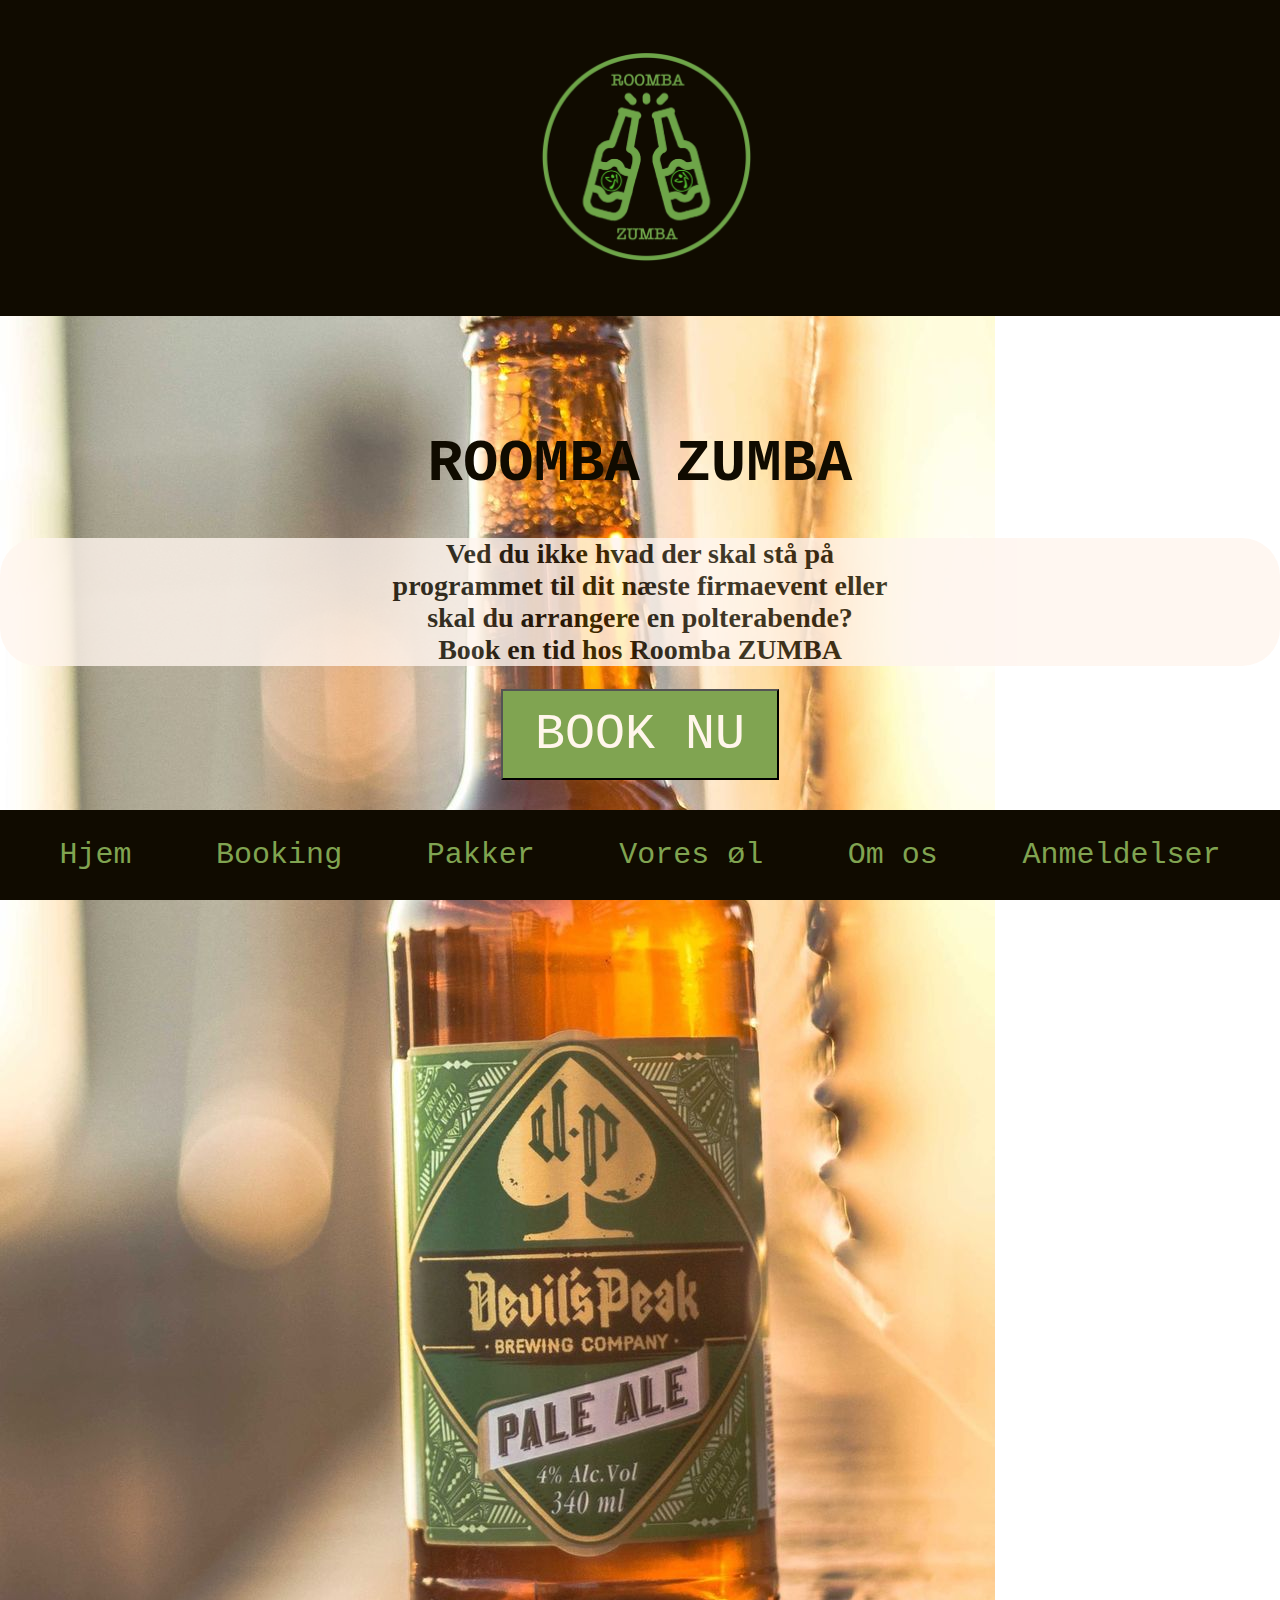
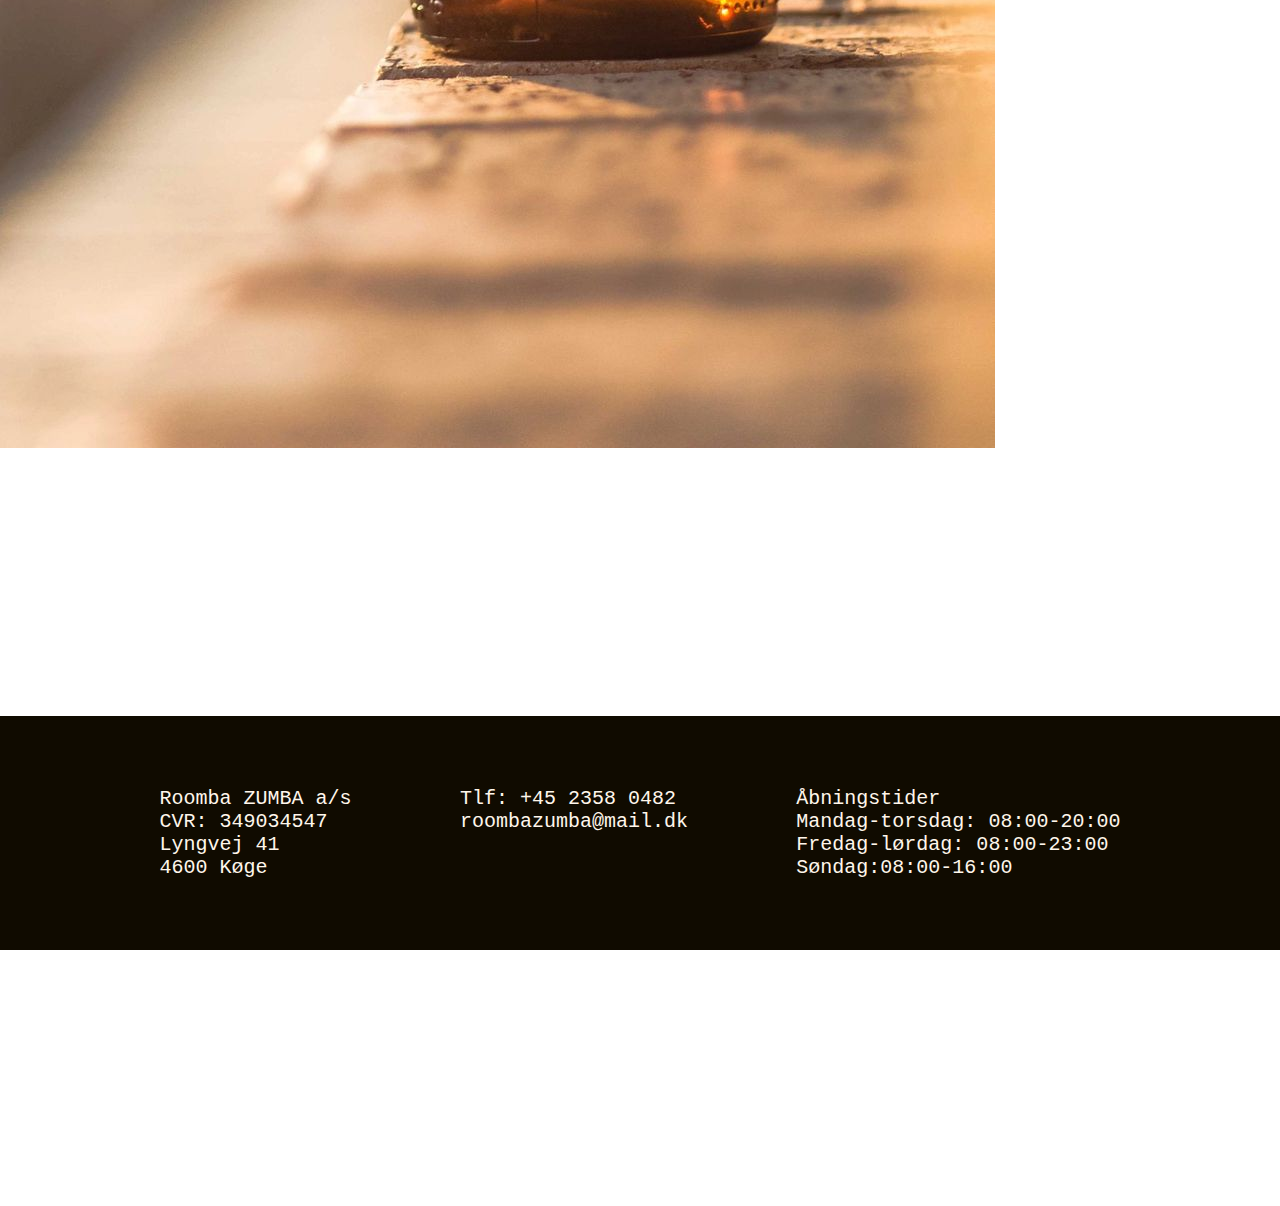
<file: dans/dans1/endeligzumba/index.html>
<!DOCTYPE html>
<html lang="da">
<head>
    <meta charset="UTF-8">
    <title>Dans forside</title>
    <link rel="stylesheet" type="text/css" href="forside.css">
</head>
<body>
    <header>
        <img class="logo" src="logo.png" alt="logo">
    </header>
    <section class="main">
        <h1>ROOMBA ZUMBA</h1>
    </section>
    <section class="info">
        <h2>
        Ved du ikke hvad der skal stå på <br>
        programmet til dit næste firmaevent eller <br> 
        skal du arrangere en polterabende? <br>
        Book en tid hos Roomba ZUMBA
        </h2>
    </section>
    <section>    
        <nav>
           <div>
               <button>BOOK NU</button>
           </div>
        </nav>
    </section>

    <section>
        <nav>
            <div class="navbar">
                <a href="index.html">Hjem</a>
                <a href="Roombar-Zumba.html">Booking</a>
                <a href="pakker.html">Pakker</a>
                <a href="voresoel.html">Vores øl</a>
                <a href="dans.html">Om os</a>
                <a href="Anmeldelser.html">Anmeldelser</a>
            </div>   
        </nav>
    </section>
    
    <footer>
        <div class="item1">
            <section class="venstre">
                <p>
                    Roomba ZUMBA a/s <br>
                    CVR: 349034547 <br>
                    Lyngvej 41 <br>
                    4600 Køge
                </p>
            </section>
            <section class="midt">
                <p class="midt">
                    Tlf: +45 2358 0482 <br>
                    roombazumba@mail.dk
                </p>
            </section>
            <section class="højre">
                <p>
                    Åbningstider <br>
                    Mandag-torsdag: 08:00-20:00 <br>
                    Fredag-lørdag: 08:00-23:00 <br>
                    Søndag:08:00-16:00
                </p>
            </section>
        </div>
    </footer>
</body>
</html>
</file>
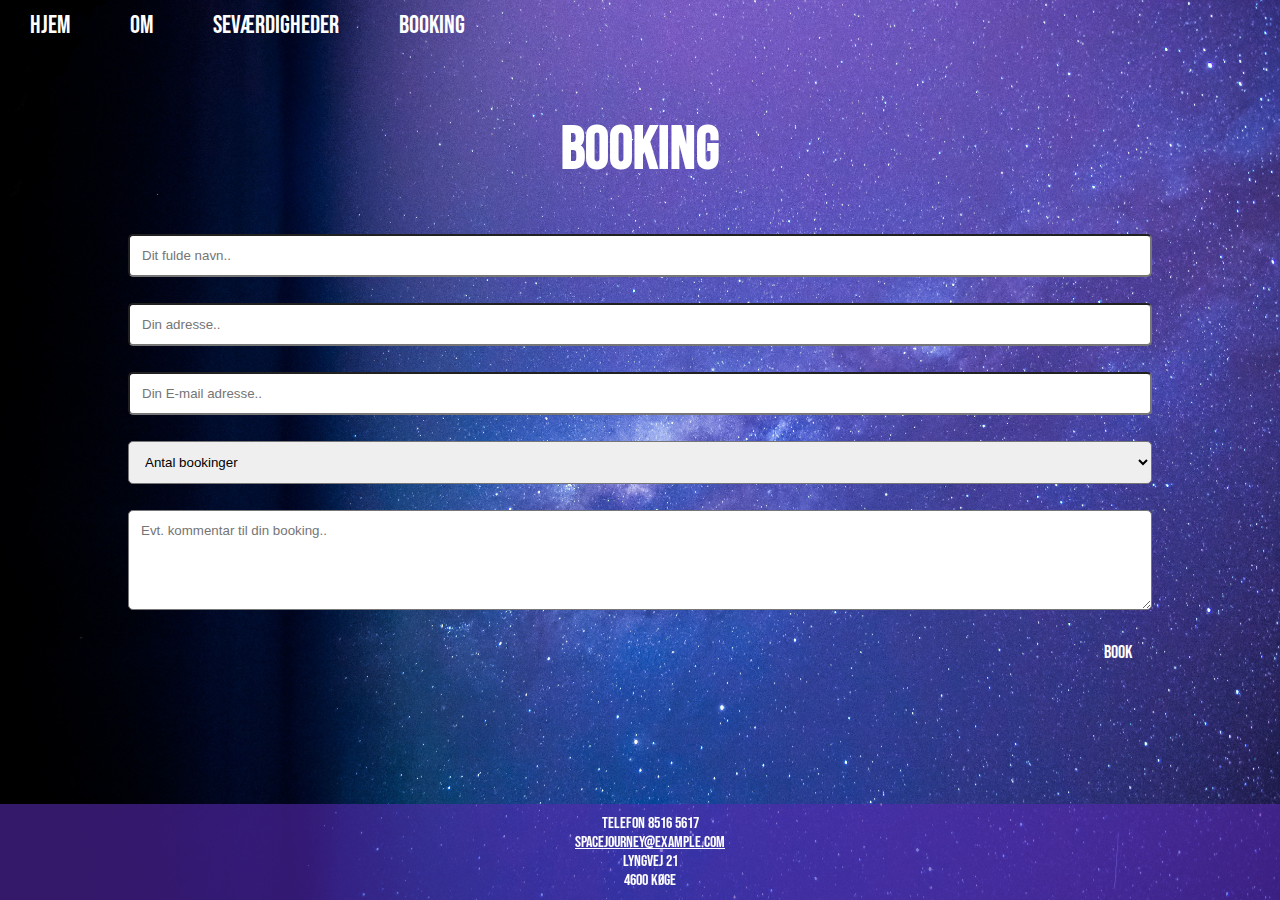
<file: Rumrejsen/rumrejsen.html>
<!DOCTYPE html>
<html lang="da">
<head>
    <meta charset="utf-8">
    <title> Space journeys</title>
    <link rel="stylesheet" type="text/css" href="rumrejsen.css">


</head>
<body>
    <header class="header-background">
        <nav class="topnav">
            <ul>
                <li><a class="active" href="#hjem">Hjem</a></li>
                <li><a href="#Om">Om</a></li>
                <li><a href="#Seværdigheder">Seværdigheder</a></li>
                <li><a href="Booking">Booking</a></li>
            </ul>
        </nav>
    </header>
   
   


    <!-- Overskrift--> 

    <section class="booking">
    
        <h1>Booking</h1>
            <input class="kommentar"
             type="text" id="fnavn" name="fuldenavn" placeholder="Dit fulde navn..">

             <input type="text" id="adresse" name="adresse" placeholder="Din adresse..">
    
             <input type="text" id="E-mail" name="E-mail" placeholder="Din E-mail adresse..">
            

             <select id="antal" name="antal">
             <option value="Antal bookinger">Antal bookinger</option>
             <option value="1">1</option>
             <option value="2">2</option>
             <option value="3">3</option>
             <option value="4">4</option>
             <option value="5">5</option>
             </select>

            <textarea id="kommentar" name="kommentar" placeholder="Evt. kommentar til din booking.."></textarea>
    
            <input type="submit" value="Book">
    
      </section>

 <footer class="footer">
        <p>Telefon 8516 5617</p>
        <p><a href="mailto:spacejourney@mail.com">spacejourney@example.com</a></p>
        <p>Lyngvej 21</p>
        <p>4600 Køge</p>
 </footer>
       

</body>

</html>
</file>
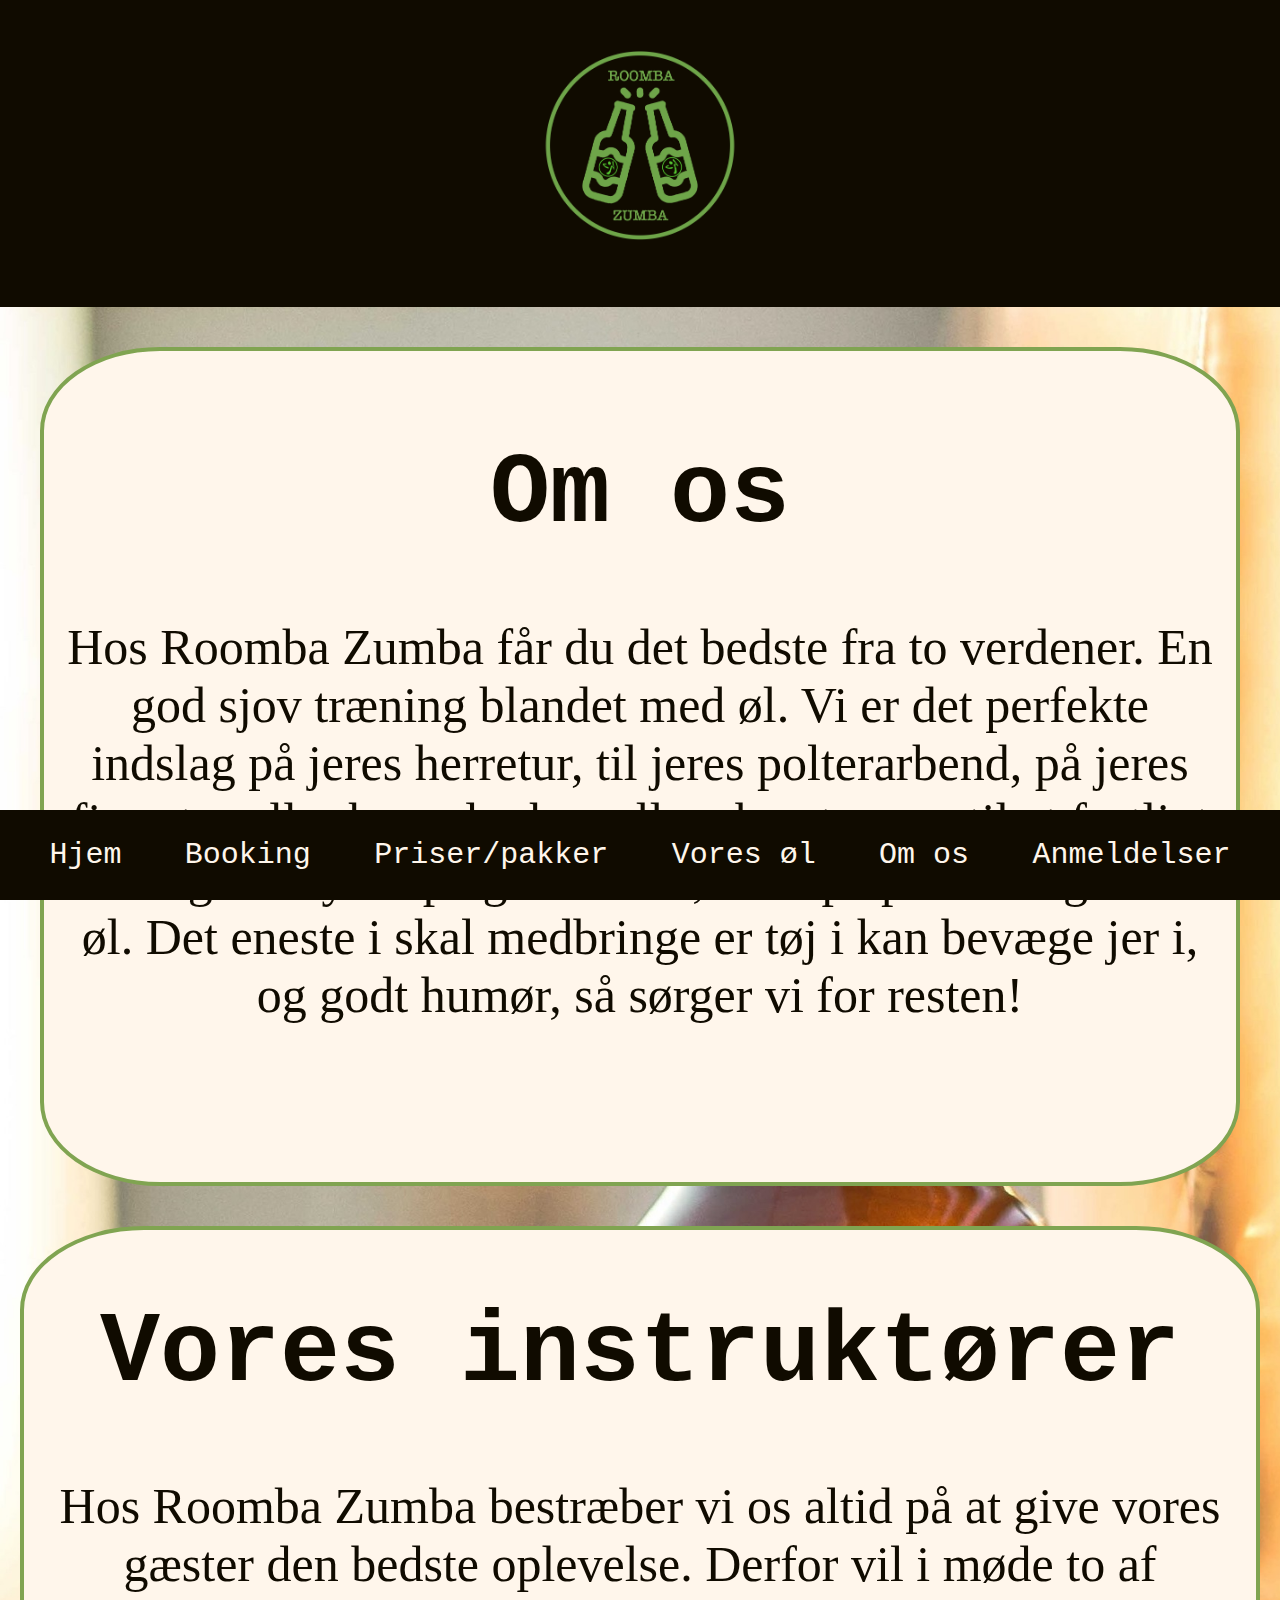
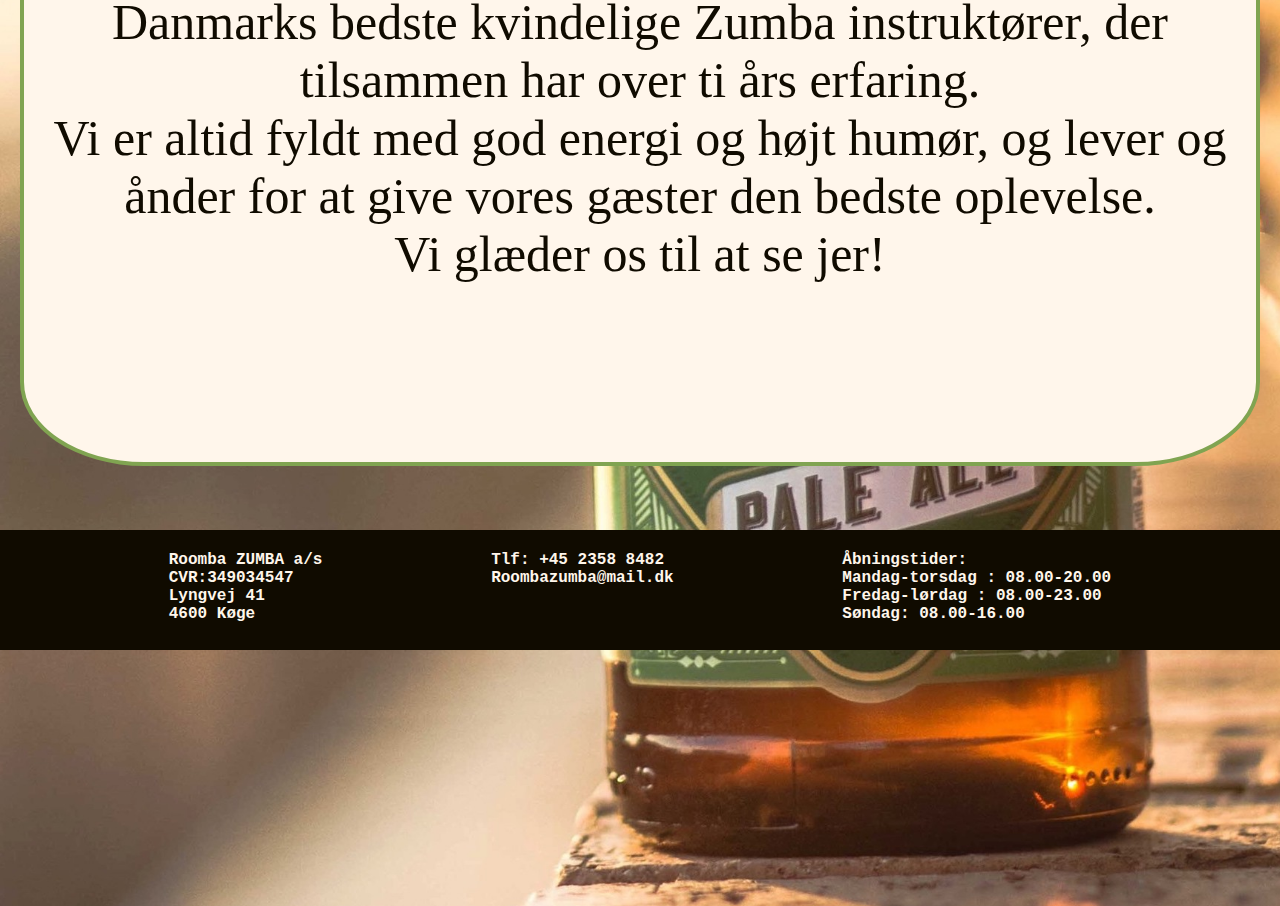
<file: dans/dans1/Dans/dans.html>
<!DOCTYPE html>
<html lang="da">
<head>
    <meta charset="UTF-8">
    <title>Document</title>
    <link rel="stylesheet" type="text/css" href="dans.css"/>
</head>
<body>
    <div class="header">
      <img class="logo" src="logo.png" alt="logo.png">
    </div>
  <!--Første boks-->
    <section class="hero-section">
         <div class="hero-div">
            <h1 class="h1">Om os</h1>
              <p class="text1"> 
                  Hos Roomba Zumba får du det bedste fra to verdener.
                  En god sjov træning blandet med øl.
                  Vi er det perfekte indslag på jeres herretur,
                  til jeres polterarbend, på jeres firmatur eller hvor der kan 
                  ellers kan trænge til et festligt indslag. 
                  Vi byder på god musik, sved på panden og kolde øl. 
                  Det eneste i skal medbringe er tøj i kan bevæge jer i,
                  og godt humør, så sørger vi for resten! </p>
          </div>
    </section>
    

    <!--Anden boks-->
    <section class="hero-section2">
      <div class="hero-div2">
        <h1 class="h1">Vores instruktører</h1>
          <p class="text1"> 
            Hos Roomba Zumba bestræber vi os altid på at give vores gæster den bedste oplevelse.
            Derfor vil i møde to af Danmarks bedste kvindelige Zumba instruktører, der tilsammen har over ti års erfaring.<br>
            Vi er altid fyldt med god energi og højt humør, og lever og ånder for at give vores gæster den bedste oplevelse.<br>
            Vi glæder os til at se jer! 
          </p>

      </div>
    </section>

    <!--Navbar-->
    <div class="navbar">
      <a href="#home">Hjem</a>
      <a href="#news">Booking</a>
      <a href="#contact">Priser/pakker</a>
      <a href="#vores">Vores øl</a>
      <a href="#omos">Om os</a>
      <a href="anmeldelser">Anmeldelser</a>
  </div>

<!--footer left-->
<footer class="footer">
    <section class="left">
        <h4 class="venstre">
          Roomba ZUMBA a/s <br>
          CVR:349034547 <br>
          Lyngvej 41 <br>
          4600 Køge
        </h4>
    </section>
  <!--Footer middle-->
    <section class="middle">
      <h4 class="middle">
        Tlf: +45 2358 8482 <br>
        Roombazumba@mail.dk
      </h4>
    </section>
  <!--Footer right-->
  <section class="right">
    <h4 class="right">
      Åbningstider: <br>
      Mandag-torsdag : 08.00-20.00 <br>
      Fredag-lørdag : 08.00-23.00 <br>
      Søndag: 08.00-16.00
    </h4>
  </section>
</footer>
    
</body>
</html>
</file>
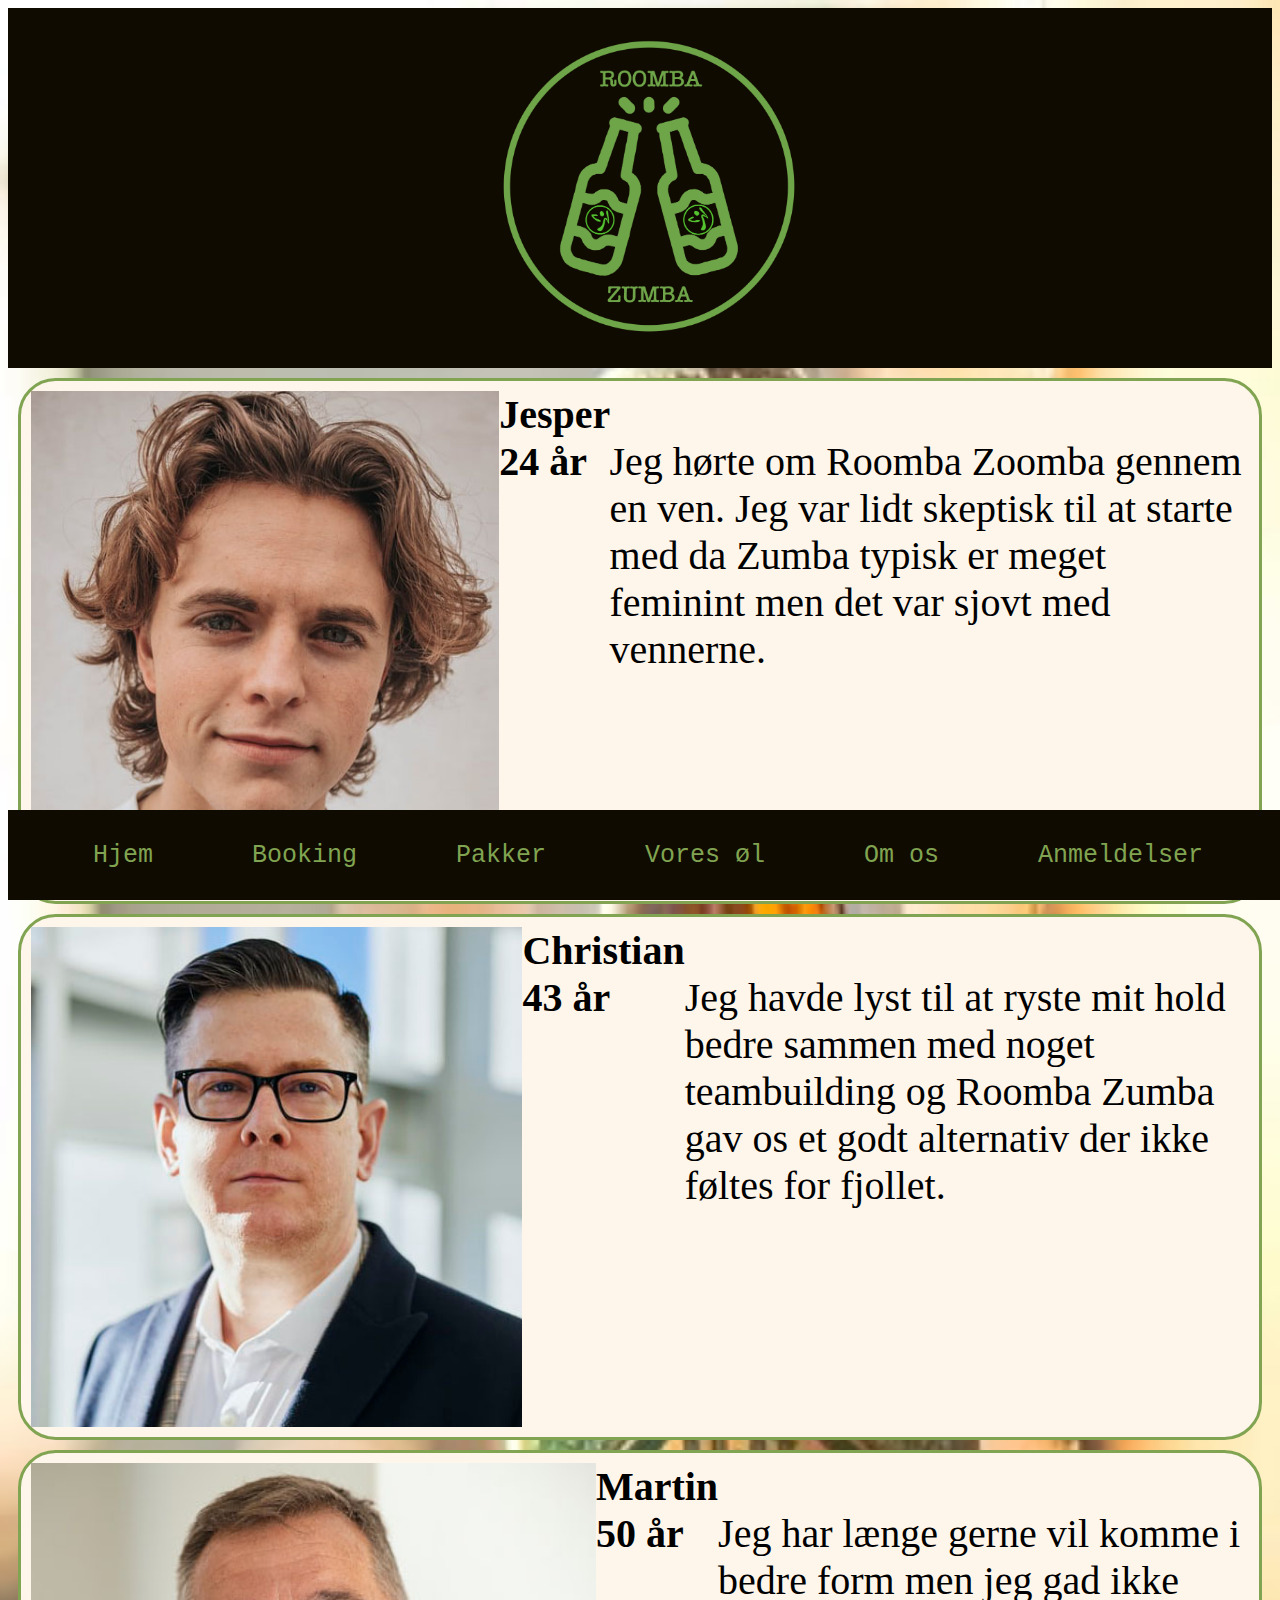
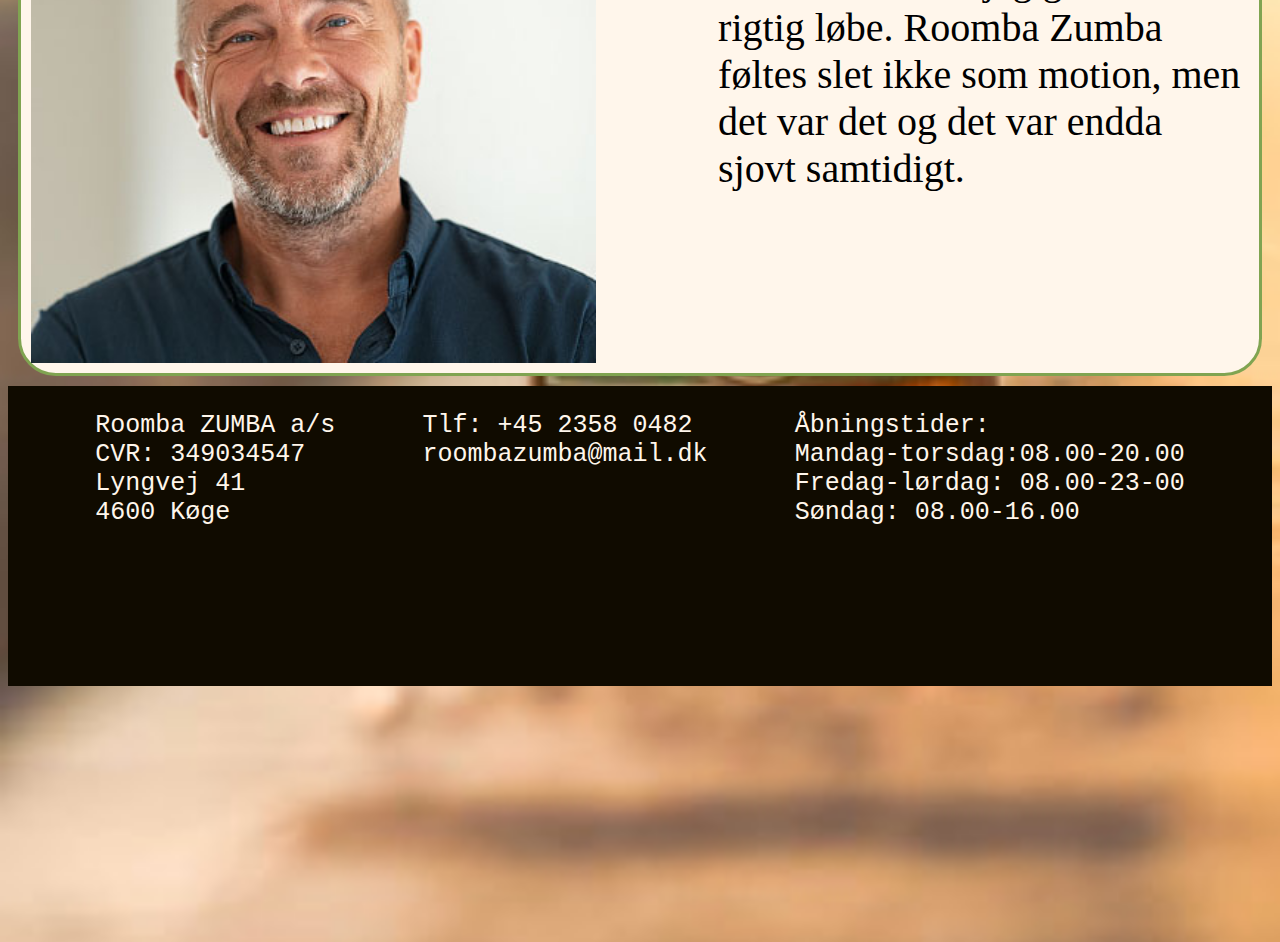
<file: dans/dans1/endeligzumba/Anmeldelser.html>
<!DOCTYPE html>
<html lang="da">

<head>
    <title>Anmeldelser</title>
    <meta charset="UTF-8">
    <link rel="stylesheet" href="Anmeldelser.css">

</head>

<body>
    <header class="header">
        <img src="logo.png" class="logo" alt="logo">
        
    </header>
    <div class="grid-container">
            <div class="item2"><img src="Zumbaperson1.jpg" alt="ung person"><b>Jesper 24 år</b><br>Jeg hørte om Roomba Zoomba gennem en ven. Jeg var lidt skeptisk til at starte med da Zumba typisk er meget feminint men det var sjovt med vennerne.</div>
            <div class="item3"><img src="zumbaperson2.jpg" alt="forretningsperson"><b>Christian 43 år</b><br>Jeg havde lyst til at ryste mit hold bedre sammen med noget teambuilding og Roomba Zumba gav os et godt alternativ der ikke føltes for fjollet.</div>  
            <div class="item4"><img src="zumbaperson3.jpg" alt="ældre herre"><b>Martin 50 år</b><br>Jeg har længe gerne vil komme i bedre form men jeg gad ikke rigtig løbe. Roomba Zumba føltes slet ikke som motion, men det var det og det var endda sjovt samtidigt.</div>
    </div>
    <div class="navbar">
        <a href="index.html">Hjem</a>
        <a href="Roombar-Zumba.html">Booking</a>
        <a href="pakker.html">Pakker</a>
        <a href="voresoel.html">Vores øl</a>
        <a href="dans.html">Om os</a>
        <a href="Anmeldelser.html">Anmeldelser</a>
    </div>

    <div class="item5">
        <section class="venstre">
            <p class="venstre">
                Roomba ZUMBA a/s <br>
                CVR: 349034547 <br>
                Lyngvej 41 <br>
                4600 Køge
            </p>
        </section>
        <section class="midt">
            <p class="midt">
                Tlf: +45 2358 0482 <br>
                roombazumba@mail.dk
            </p>
        </section>
        <section class="højre">
            <p class="højre">
                Åbningstider: <br>
                Mandag-torsdag:08.00-20.00 <br>
                Fredag-lørdag: 08.00-23-00 <br>
                Søndag: 08.00-16.00
            </p>
        </section>
    </div>

</body>












































</html>
</file>
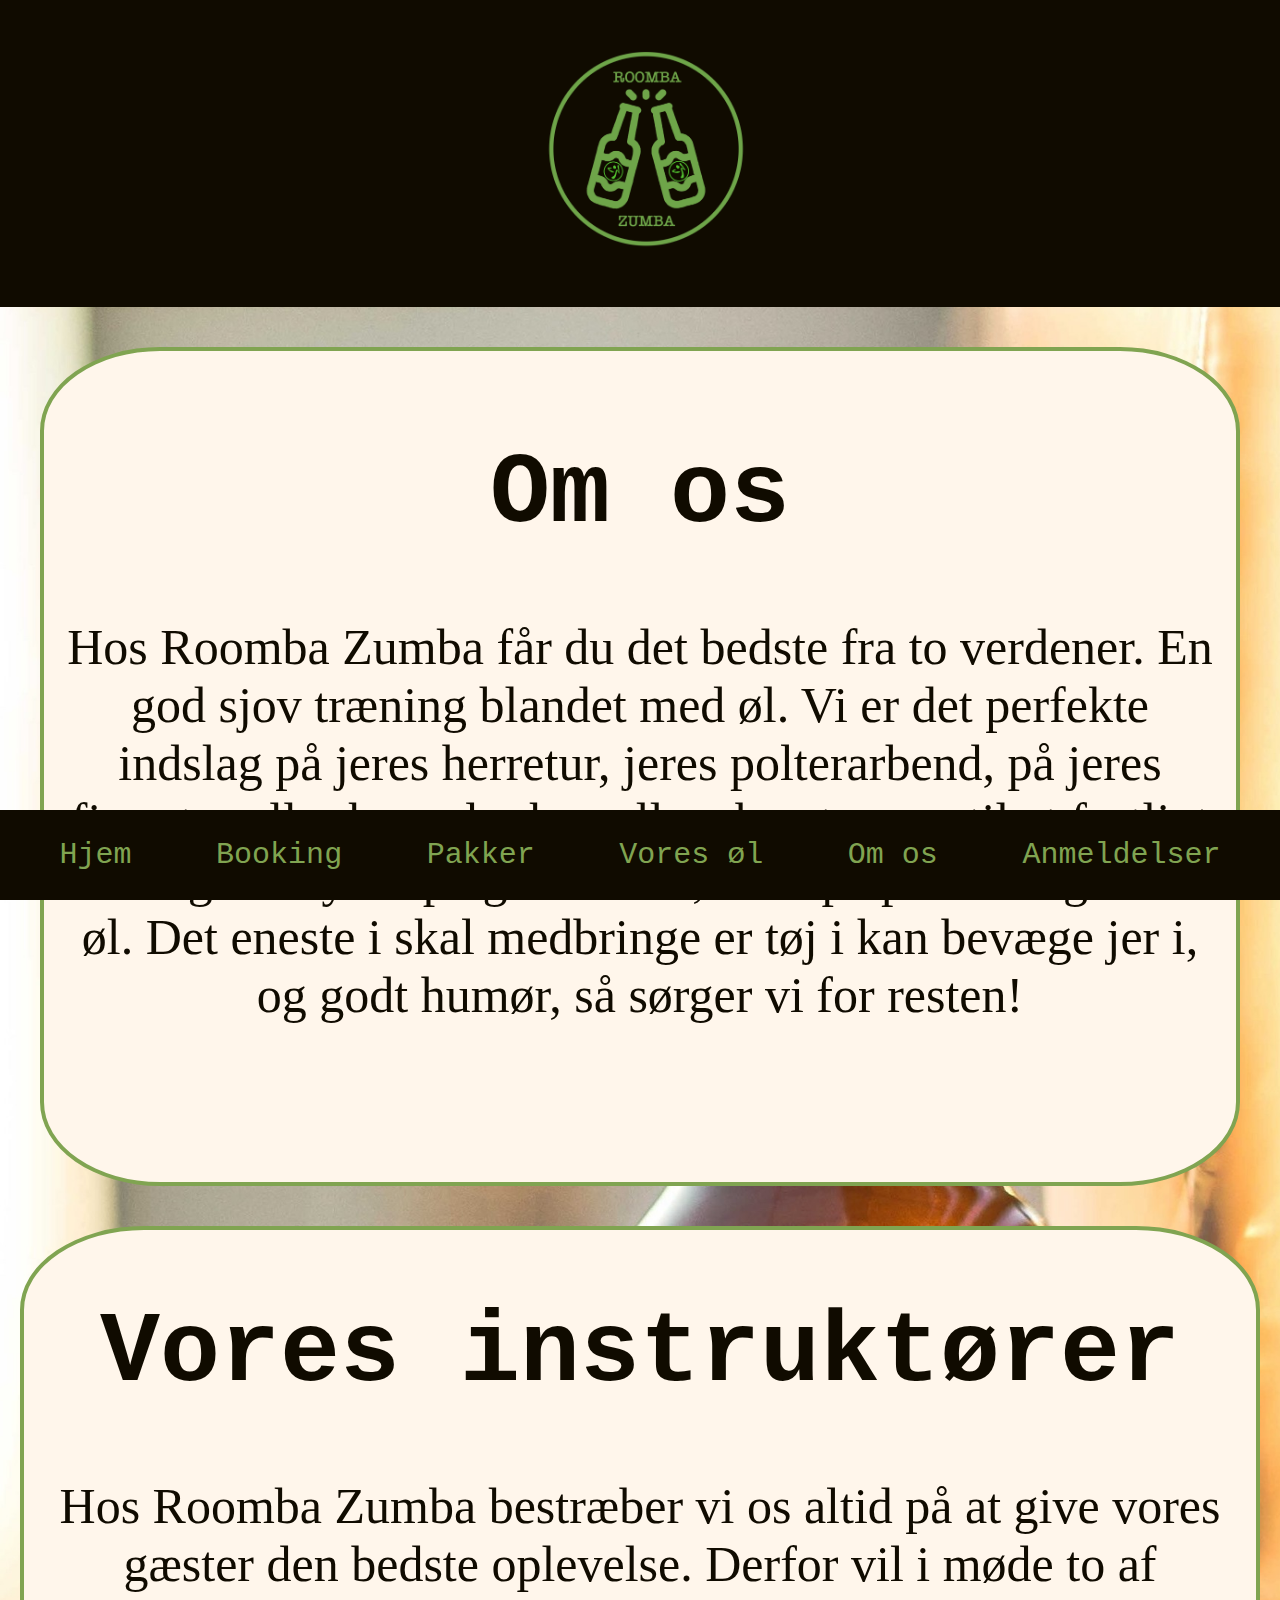
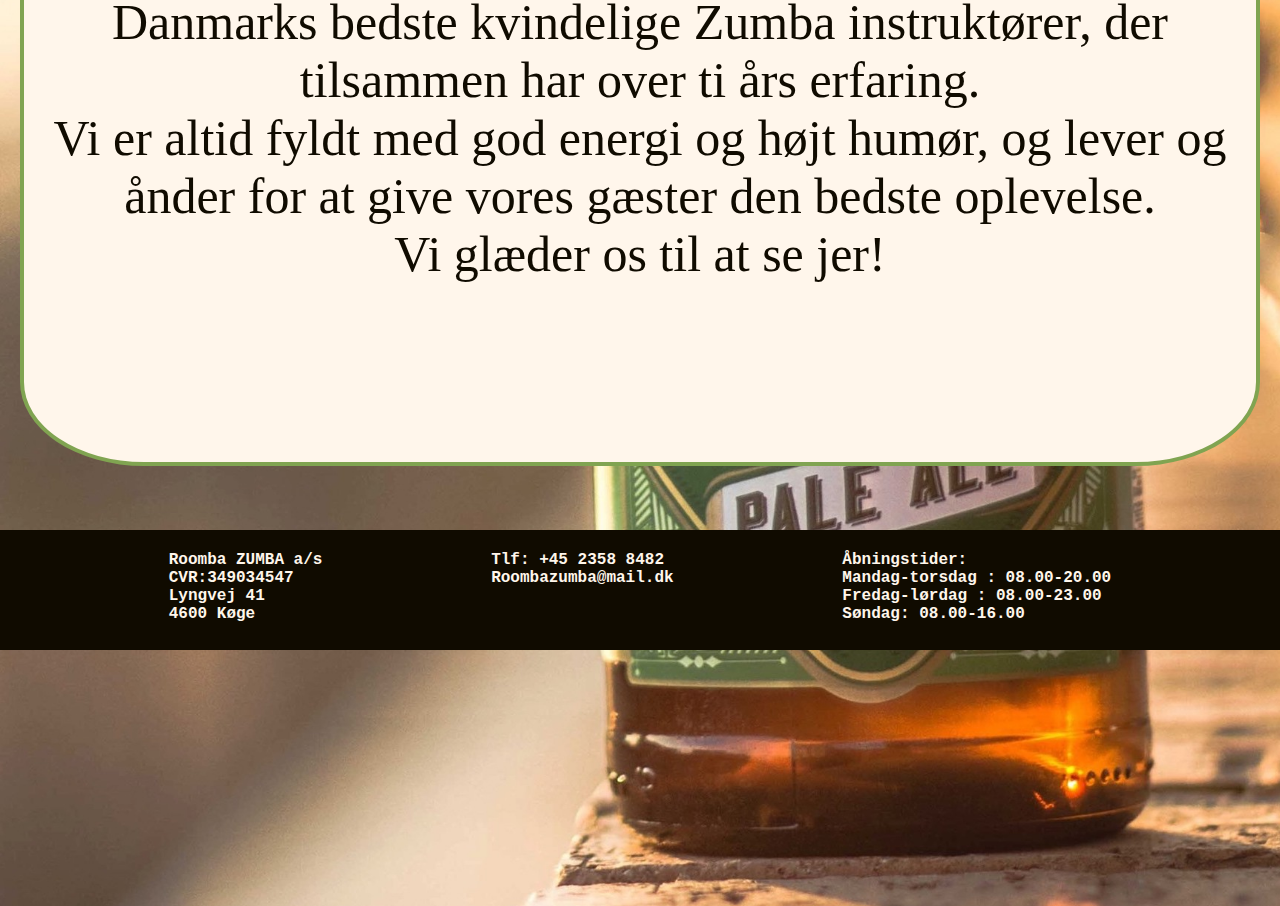
<file: dans/dans1/endeligzumba/dans.html>
<!DOCTYPE html>
<html lang="da">
<head>
    <meta charset="UTF-8">
    <title>Document</title>
    <link rel="stylesheet" type="text/css" href="dans.css"/>
</head>
<body>
    <div class="header">
      <img class="logo" src="logo.png" alt="logo.png">
    </div>
  <!--Første boks-->
    <section class="hero-section">
         <div class="hero-div">
            <h1 class="h1">Om os</h1>
              <p class="text1"> 
                  Hos Roomba Zumba får du det bedste fra to verdener.
                  En god sjov træning blandet med øl.
                  Vi er det perfekte indslag på jeres herretur,
                  jeres polterarbend, på jeres firmatur eller hvor der kan 
                  ellers kan trænge til et festligt indslag. 
                  Vi byder på god musik, sved på panden og kolde øl. 
                  Det eneste i skal medbringe er tøj i kan bevæge jer i,
                  og godt humør, så sørger vi for resten! </p>
          </div>
    </section>
    

    <!--Anden boks-->
    <section class="hero-section2">
      <div class="hero-div2">
        <h1 class="h1">Vores instruktører</h1>
          <p class="text1"> 
            Hos Roomba Zumba bestræber vi os altid på at give vores gæster den bedste oplevelse.
            Derfor vil i møde to af Danmarks bedste kvindelige Zumba instruktører, der tilsammen har over ti års erfaring.<br>
            Vi er altid fyldt med god energi og højt humør, og lever og ånder for at give vores gæster den bedste oplevelse.<br>
            Vi glæder os til at se jer! 
          </p>

      </div>
    </section>

    <!--Navbar-->
    <div class="navbar">
      <a href="index.html">Hjem</a>
      <a href="Roombar-Zumba.html">Booking</a>
      <a href="pakker.html">Pakker</a>
      <a href="voresoel.html">Vores øl</a>
      <a href="dans.html">Om os</a>
      <a href="Anmeldelser.html">Anmeldelser</a>
  </div>

<!--footer left-->
<footer class="footer">
    <section class="left">
        <h4 class="venstre">
          Roomba ZUMBA a/s <br>
          CVR:349034547 <br>
          Lyngvej 41 <br>
          4600 Køge
        </h4>
    </section>
  <!--Footer middle-->
    <section class="middle">
      <h4 class="middle">
        Tlf: +45 2358 8482 <br>
        Roombazumba@mail.dk
      </h4>
    </section>
  <!--Footer right-->
  <section class="right">
    <h4 class="right">
      Åbningstider: <br>
      Mandag-torsdag : 08.00-20.00 <br>
      Fredag-lørdag : 08.00-23.00 <br>
      Søndag: 08.00-16.00
    </h4>
  </section>
</footer>
    
</body>
</html>
</file>
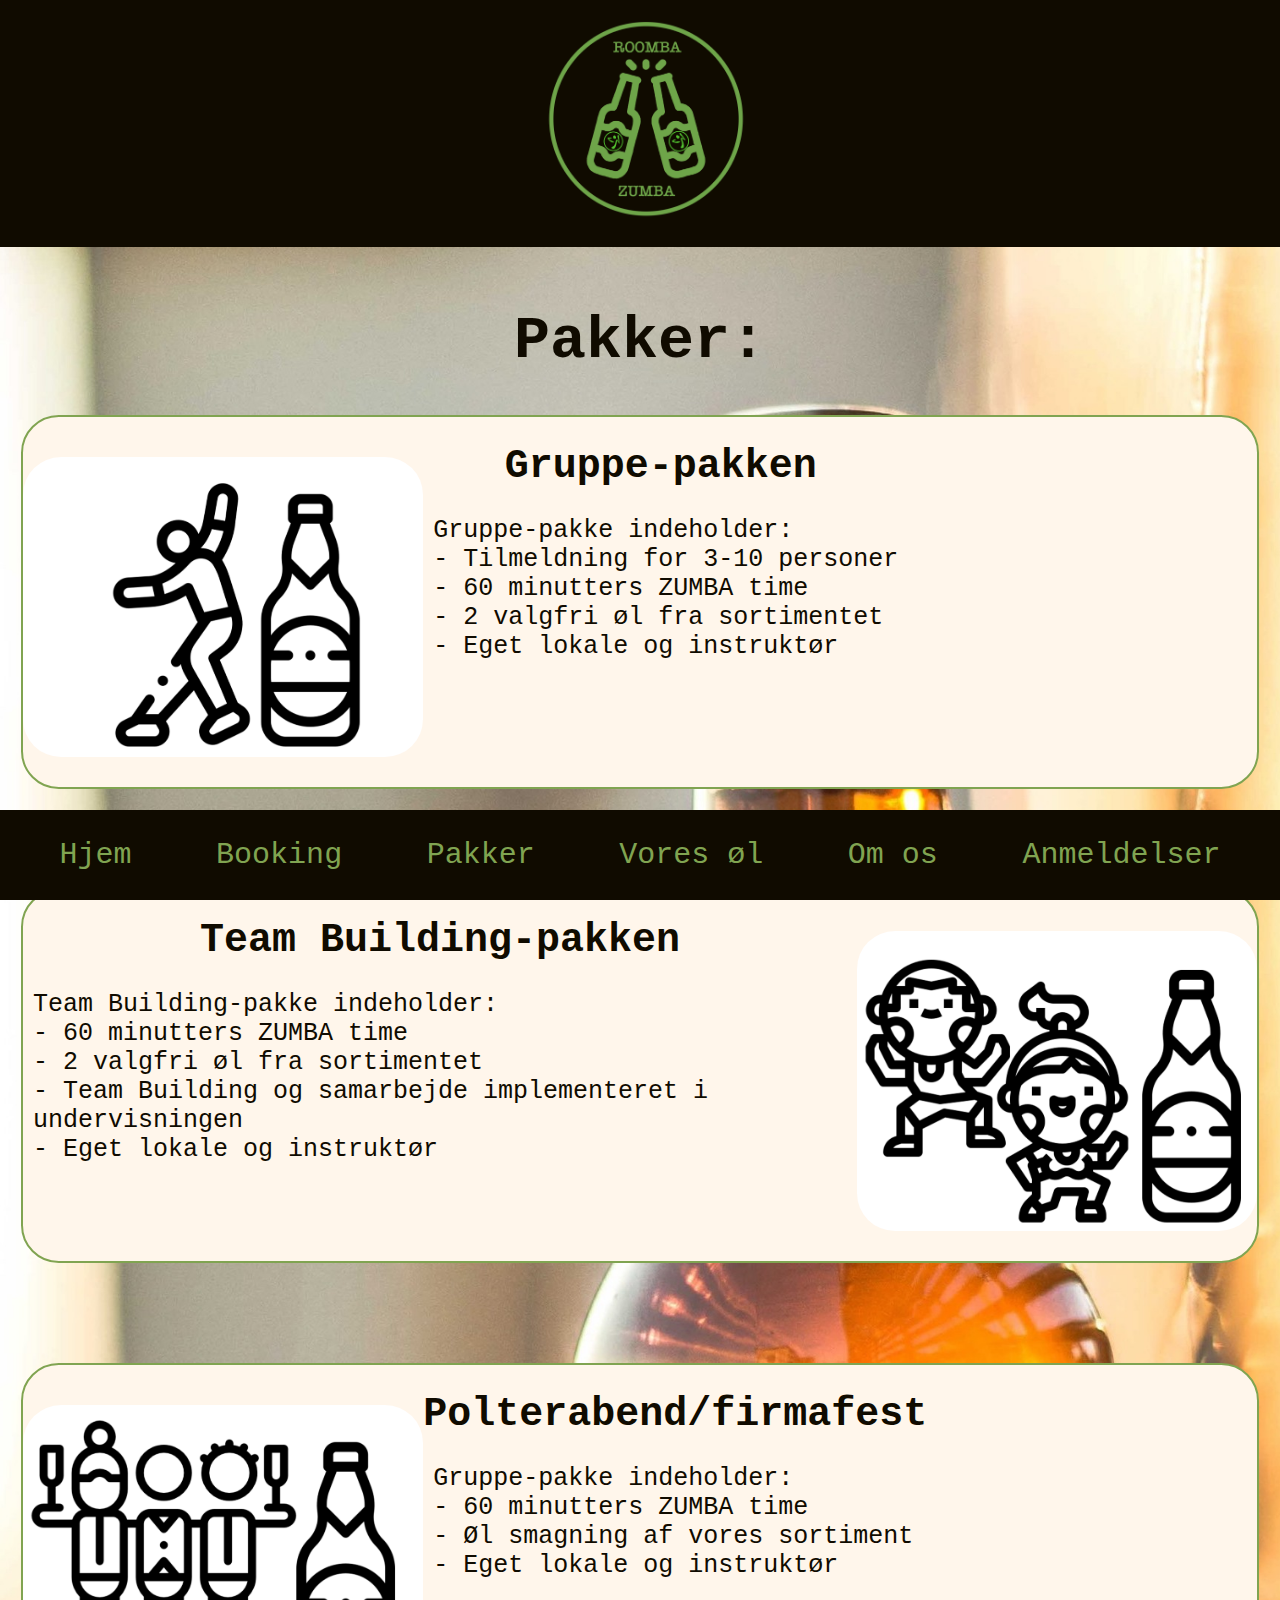
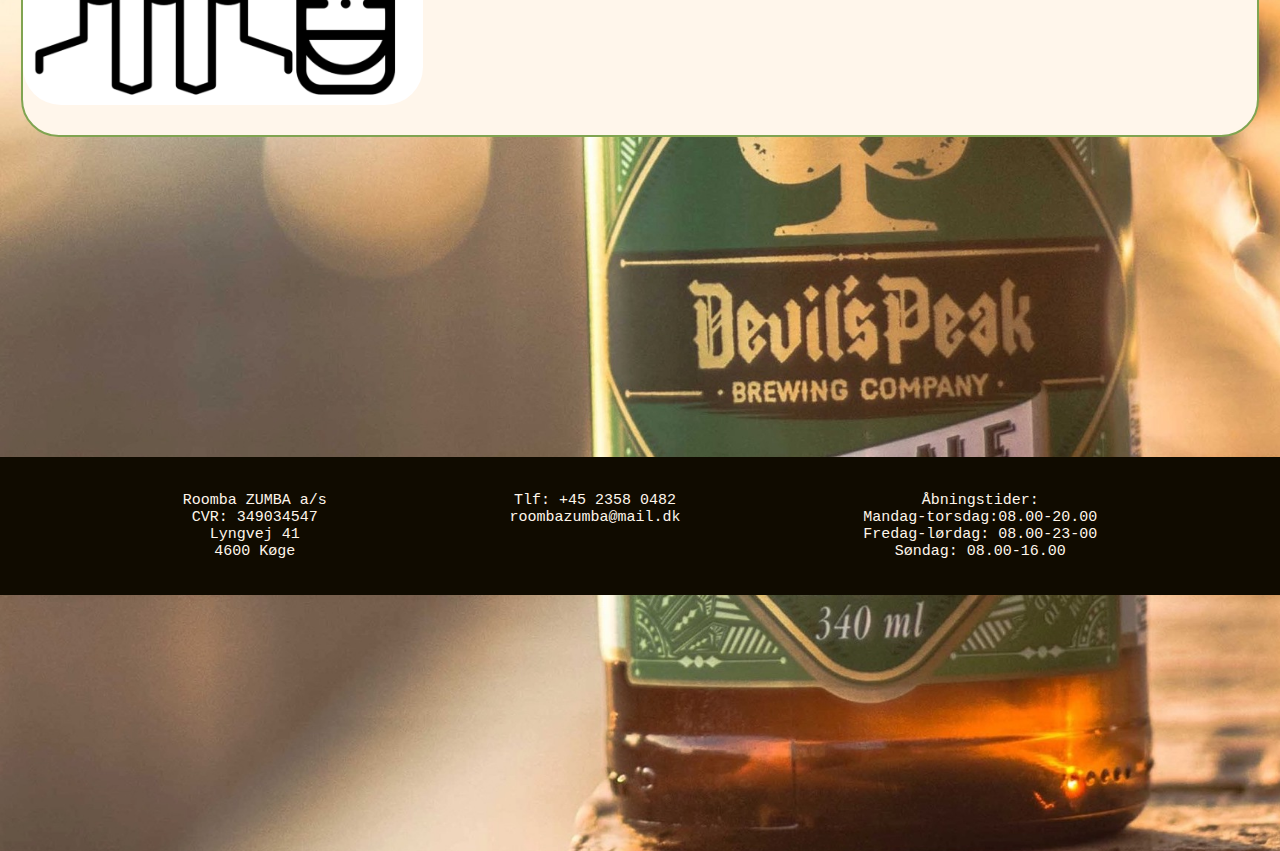
<file: dans/dans1/endeligzumba/pakker.html>
<!DOCTYPE html>
<html lang="da">
<head>
    <meta charset="utf-8">
    <link rel="stylesheet" type="text/css" href="pakker.css">
    <title>ZUMBA</title>
</head>
<body>
    <div class="grid-container">
        <div class="item1">
            <section class="header">
                <img alt="logo" class="logo" src="logo.png">
            </section>
        </div>
        <div class="item2">
            <h1 class="overskrift"> Pakker: </h1>
            <section class="gruppepakken">
                <img alt="billede" class="gruppe" src="basispakken.png">
                <div>
                    <h1 class="gruppeo">Gruppe-pakken</h1>
                    <p class="gruppep">
                        Gruppe-pakke indeholder: <br>
                        - Tilmeldning for 3-10 personer <br>
                        - 60 minutters ZUMBA time <br>
                        - 2 valgfri øl fra sortimentet <br>
                        - Eget lokale og instruktør
                    </p>
                </div>
            </section>

            <section class="tbpakken">
                <div>
                    <h1 class="tbo">Team Building-pakken</h1>
                    <p class="tbp">
                        Team Building-pakke indeholder: <br>
                        - 60 minutters ZUMBA time <br>
                        - 2 valgfri øl fra sortimentet <br>
                        - Team Building og samarbejde implementeret i undervisningen <br>
                        - Eget lokale og instruktør
                    </p>
                </div>
                <img alt="billede" class="tb" src="gruppepakken.png">
            </section>

            <section class="polterabendpakken">
                <img alt="billede" class="polter" src="polterabend.png">
                <div>
                    <h1 class="polterabendo">Polterabend/firmafest</h1>
                    <p class="polterabendp">
                        Gruppe-pakke indeholder: <br>
                        - 60 minutters ZUMBA time <br>
                        - Øl smagning af vores sortiment <br>
                        - Eget lokale og instruktør
                    </p>
                </div>
            </section>

            <div class="navbar">
                <a href="index.html">Hjem</a>
                <a href="Roombar-Zumba.html"">Booking</a>
                <a href="pakker.html">Pakker</a>
                <a href="voresoel.html">Vores øl</a>
                <a href="dans.html">Om os</a>
                <a href="Anmeldelser.html">Anmeldelser</a>
            </div>
        </div>
        <div class="item3">
            <section class="venstre">
                <p class="venstre">
                    Roomba ZUMBA a/s <br>
                    CVR: 349034547 <br>
                    Lyngvej 41 <br>
                    4600 Køge
                </p>
            </section>
            <section class="midt">
                <p class="midt">
                    Tlf: +45 2358 0482 <br>
                    roombazumba@mail.dk
                </p>
            </section>
            <section class="højre">
                <p class="højre">
                    Åbningstider: <br>
                    Mandag-torsdag:08.00-20.00 <br>
                    Fredag-lørdag: 08.00-23-00 <br>
                    Søndag: 08.00-16.00
                </p>
            </section>
        </div>
    </div>
</body>
</html>
</file>
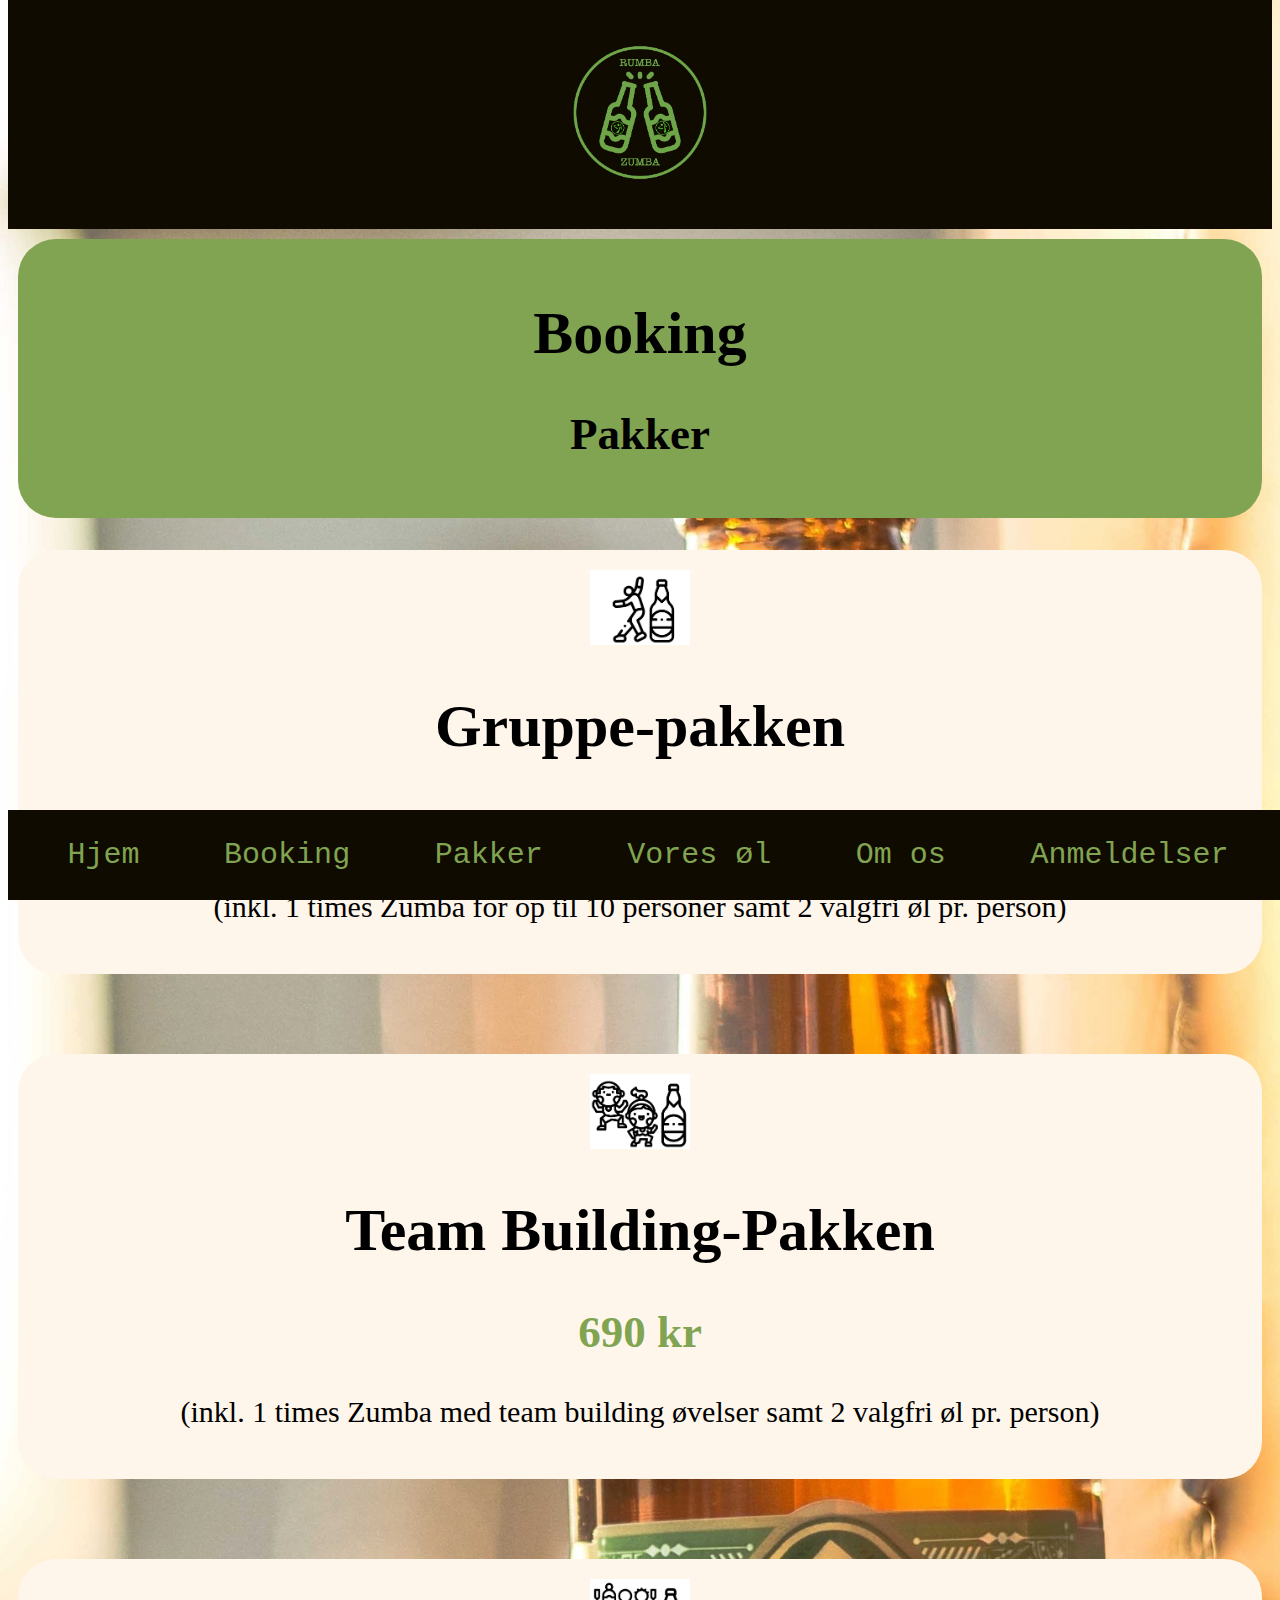
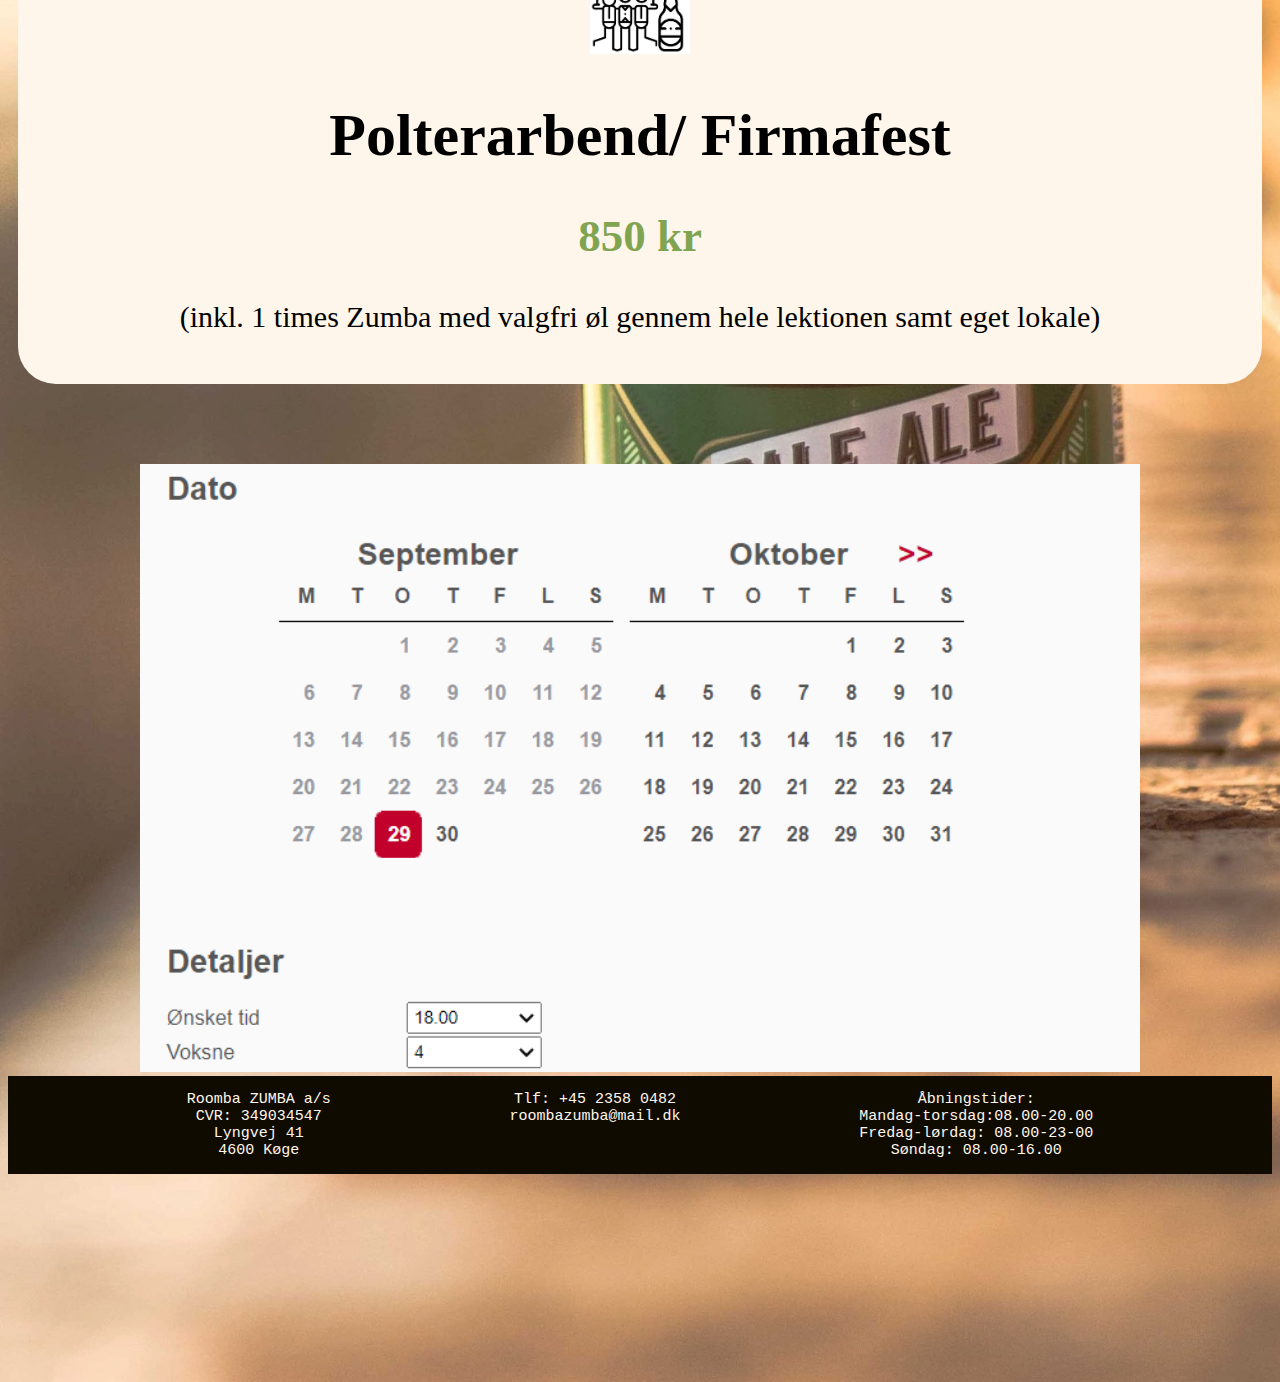
<file: dans/dans1/endeligzumba/Roombar-Zumba.html>
<!DOCTYPE html> 
<html lang="da">
     <head> 
        <title><Roombar-zumba></title>
        <meta charset="utf-8">
    
        <link rel="stylesheet" type="text/css" href="style.css">
</head>

<body>
        <header class="header-1">
            <div class="header">
                <img src="roombar-zumba-logo.png" alt="logo" width="100" class="center">
            </div>
        </header>
    <section class="flex-booking">
                <h1 class="booking-o">Booking</h1>
                <h2 class="pakker-o">Pakker</h2>
    </section>  

    <section class="flex-gruppe">
         <img src="Gruppe-pakken.png" alt="logo" width="100" class="center">
         <div>
             <h1 class="gruppe-o">Gruppe-pakken</h1>
             <h2 class="gruppe-i">590 kr</h2>
             <p class="gruppe-p">(inkl. 1 times Zumba for op til 10 personer samt 2 valgfri øl pr. person) </p>
        </div>
    </section>

    <section class="flex-team">
        <img src="team-building.png" alt="logo" width="100" class="center">
        <div>
             <h1 class="team-o">Team Building-Pakken</h1>
             <h2 class="team-i">690 kr</h2>
             <p class="team-p">(inkl. 1 times Zumba med team building øvelser samt 2 valgfri øl pr. person) </p>
        </div>
    </section>

    <Section class="flex-firma">
        <img src="polterarbend-firmapakken.png" alt="logo" width="100" class="center">
        <div>
             <h1 class="firma-o">Polterarbend/ Firmafest</h1>
             <h2 class="firma-i">850 kr</h2>
             <p class="firma-p">(inkl. 1 times Zumba med valgfri øl gennem hele lektionen samt eget lokale) </p>
        </div>
    </Section>

    <section class="flex-dato">
        <img src="dato-tid.PNG" alt=logo width="1000" class="center">
    </section>
    
    <div class="navbar">
        <a href="index.html">Hjem</a>
        <a href="Roombar-Zumba.html">Booking</a>
        <a href="pakker.html">Pakker</a>
        <a href="voresoel.html">Vores øl</a>
        <a href="dans.html">Om os</a>
        <a href="Anmeldelser.html">Anmeldelser</a>
    </div>

    <div class="item3">
        <section class="venstre">
            <p class="venstre">
                Roomba ZUMBA a/s <br>
                CVR: 349034547 <br>
                Lyngvej 41 <br>
                4600 Køge
            </p>
        </section>
        <section class="midt">
            <p class="midt">
                Tlf: +45 2358 0482 <br>
                roombazumba@mail.dk
            </p>
        </section>
        <section class="højre">
            <p class="højre">
                Åbningstider: <br>
                Mandag-torsdag:08.00-20.00 <br>
                Fredag-lørdag: 08.00-23-00 <br>
                Søndag: 08.00-16.00
            </p>
        </section>
    </div>

</body>
</file>
<file: dans/dans1/endeligzumba/forside.css>
header {
    background-color: #100b00;
    padding: 4%;
}

.logo {
    display: block;
    margin-left: auto;
    margin-right: auto;
    width: 20%;
}

body {
    background-image: url(beer.jpeg);
    height: 115%;
    margin: 0%;
    background-repeat: no-repeat;
    background-attachment: scroll;
    margin-bottom: 20%;
}

h1 {
    color: #100b00;
    text-align: center;
    font-size: 59px;
    font-family:  'Courier New', Courier, monospace;
    margin-top: 9%;
}

.info {
    background-color: seashell;
    border-radius: 1cm;
    opacity: 80%;
    

}

h2 {
    text-align: center;
    font-size: 28px;
    color: #100b00;
    font-family: Cambria, Cochin, Georgia, Times, 'Times New Roman', serif;
}

button {
    display: flex;
    font-size: 50px;
    text-decoration: none;
    font-family: 'Courier New', Courier, monospace;
    margin-bottom: 120%;
    color: #fff6eb;
    padding: 15px 32px;
    text-align: center;
    background-color: #80a451;
    margin-left: auto;
    margin-right: auto;
}

.navbar {
    background-color: #100B00;
    position: fixed;
    bottom: 0%;
    width: 100%;
    height: 10%;
    display: flex;
    justify-content: space-evenly;
    align-content: center;
    flex-wrap: wrap; /* Rykker teksten "ned", så der er plads til hele menuen på to "linjer" */
}
  
.navbar a {
    font-family: 'Courier New', Courier, monospace;
    color: #80a451;
    padding: 25px 25px;
    text-decoration: none;
    font-size: 30px;
}

.item1 {
    display: flex;
    font-family: 'Courier New', Courier, monospace;
    color: #fff6eb;
    justify-content: space-evenly;
    align-content: center;
    background-color: #100b00;
    margin-bottom: 0px;
    padding: 4%;
}
  
.venstre {
    font-size: 20px;
}

.midt {
    font-size: 20px;
}

.højre {
    font-size: 20px;
}
</file>
<file: Rumrejsen/rumrejsen.css>
@import url('https://fonts.googleapis.com/css2?family=Bebas+Neue&display=swap');

/* Standard bodystile på nav-bar nulstilles*/ 

body {
  width: 100%;
  height: 100%;
  background: no-repeat url("baggrund.jpg");
  background-size: 115% 150%;
}
*{
    font-family: arial;
    padding: 0;
    margin: 0;
    box-sizing: 0;
}

/* Herunder er alle overskrifter (headings) samt anchor-links sat til samme font-family */
h1, h2, h3, h4, h5, h6, a { 
    font-family: Bebas Neue, sans-serif;
}
a{ /* Ændrer farven på e-mail adressen*/
  color: white;
}

/* Herunder er header farvet og stylet */
.header-background { 
    width: 100%;
    height: 50px; /* Px er fast størrelse, % justerer efter skærm */
  }

  /* Herunder er topnav farvet og stylet */
  .topnav {
    display: flex; /* Gør at topnav-boksen bliver en flexbox --> giver muligheder for at rykke komponenter i pgl. box */
    align-items: center; /*Gør at topnav aligner efter midten af headerbackground */
    width: 100%; 
    height: 100%;
    justify-content: left; /*Rykker tekst til højre side */
  }

  .topnav ul { /* Dette gør at den KUN styler liste i topnav */
    display: flex; /* Flexbox gør ALTID at den styler vandret */
    list-style-type: none; /*Fjerner prikker på liste */
  }

  .topnav ul li {
    padding: 30px; /* Ændrer hvor meget topnav skal fylde*/
  }

  .header-background a {
    color: white;
    text-decoration: none;
    font-size: 25px;/* tekst størrelsen*/
  }


    


h1 {
/* Overskiften - booking */ 
    color: white;
    font-size:60px;
    text-align: center;
    margin-top: 4rem;
    margin-bottom: 1cm;
}       
  

/* Style inputs with type="text", select elements and textareas */
input[type=text], select, textarea {
    width: 100%; /* Dette gør at formularen er 80% bred*/
    padding: 12px; /* Den indre afstand */  
    border-radius: 5px; /* Rundinger på  */
    box-sizing: border-box; /* Make sure that padding and width stays in place */
    margin-top: 10px; /* Add a top margin */
    margin-bottom: 16px; /* Bottom margin */
    resize: vertical /* Allow the user to vertically resize the textarea (not horizontally) */
  
  }
  

  /* Style af booking knappen */
  input[type=submit] {
    font-family: Bebas Neue, sans-serif;
    font-size: 18px;
    background-color: #f1cd2f00;
    color: white;
    padding: 12px 20px; /* Størrelsen på knappen*/
    border: none; /* Ramme rundt om knappen*/
    float: right ;
  }
  #kommentar{
    height:100px; /* Størrelsen på kommentar feltet*/
  }
  footer>p{
    font-family: Bebas Neue, sans-serif;
  }


  /* Farve ændring når man tager musen ind over knappen */
  input[type=submit]:hover {
    background-color: #E5E557;
  }
  

  footer {
    position: fixed;
    bottom: 0;
    text-align: center; /* Bestemmer placeringen*/
    padding: 10px;
    background-color: rgba(88, 40, 177, 0.596);
    color: white;
    width: 100%;
  }
  .booking{
      margin-left: 10%;
      margin-right: 10%;
  }
</file>
<file: dans/dans1/Dans/dans.css>
*::before,
*::after {
  box-sizing: border-box;
}
/*Sætter alt standard border og padding til 0. Altså browserens css nulstilles*/
body,
h2,
h3,
p {
  margin: 0;
  padding: 0;
}
.header {
  padding: 50px;
  text-align: center;
  background-color: #100B00;
  color: white;
  font-size: 30px;
}
h1{
  font-family: 'Courier New', Courier, monospace;
}
body{

  background: no-repeat url("baggrund.jpeg");
  background-size: 115%;
  margin-bottom: 20%;
  width: 100%;
  height: 100%;
}
.logo{
  height: 200px;
  width: auto;
}
/* Box 1*/
.hero-section {
  display: flex;
  flex-direction: row;
  color: #80A451;
  background-color: #fff6eb;
  margin: 40px;
  border: 1cm;
  border: 4px solid #80A451;
  height: 22cm;
  border-radius: 10%;
}
/*Box 1*/
.hero-div{
  text-align: center;
  color: #100b00;
  margin-left: 20px;
  margin-right: 20px;
  margin-top: 20px;
  font-family: 'Times New Roman', Times, serif;
  font-size: 50px;

}
/*Box 2*/
.hero-section2{
  display: flex;
  flex-direction: row;
  color: #80A451;
  background-color: #fff6eb;
  margin: 40px;
  border: 2cm;
  border: 4px solid #80A451;
  height: 22cm;
  border-radius: 10%;
}
/*Box 2*/
.hero-section2{
  text-align: center;
  color: #100b00;
  margin-left: 20px;
  margin-right: 20px;
  margin-top: 20px;
  font-family: 'Times New Roman', Times, serif;
  font-size: 50px;
  margin-bottom: 5%;
}

.navbar {
  background-color: #100B00;
  position: fixed;
  bottom: 0px;
  width: 100%;
  height: 10%;
  display: flex;
  justify-content: space-evenly;
  align-content: center;
  flex-wrap: wrap; /* Rykker teksten "ned", så der er plads til hele menuen på to "linjer" */

}

.navbar a {
  font-family: 'Courier New', Courier, monospace;
  color: #fff6eb;
  padding: 14px 14px;
  text-decoration: none;
  font-size: 30px;
}
.footer{
display: flex;
font-family: 'Courier New', Courier, monospace;
color: #fff6eb;
justify-content: space-evenly;
align-content: center;
background-color: #100b00;
margin-bottom: 0px;
height: 120px;

}
</file>
<file: dans/dans1/endeligzumba/Anmeldelser.css>
.header {
    padding: 15px;
    text-align: center;
    background: #100b00;
    

}

.logo { 
    height: 300px;
    padding: 15px;
    display: block;
    margin-left: auto;
    margin-right: auto;
    }


.item2 {
    background-color: #fff6eb;
     grid-area: person1; 
     height: 500px;
     font-size: 40px;
    
    }
.item3 {
    background-color: #fff6eb;
     grid-area: person2; 
     height: 500px;
     font-size: 40px;
    }
.item4 {
    background-color: #fff6eb;
     grid-area: person3; 
     height: 500px;
     font-size: 40px;
    }


.grid-container {
  display: grid;
  grid-template-areas:
    'person1 person1 person1 person1 person1 person1'
    'person2 person2 person2 person2 person2 person2'
    'person3 person3 person3 person3 person3 person3';
  padding: 10px;
  gap: 10px;
}

.grid-container > div {

  padding: 10px;
  display: flex;
  border-radius: 1cm;
  border-style: solid;
  border-color: #80a451;
  
}

body {
    background-image: url(Baggrundbillede.jpg);
    background-size: cover;
    margin-bottom: 20%;

}
.item5 { 
    display: flex;
    height: 300px;
    font-family: 'Courier New', Courier, monospace;
    color: #fff6eb;
    justify-content: space-evenly;
    align-content: center;
    background-color: #100b00;
    margin-bottom: 0px;
  }
  
  .venstre{
    font-size: 25px;
  }
  .midt {
    font-size: 25px;
  }
  .højre {
    font-size: 25px;
  }
.navbar {
    background-color: #100B00;
    position: fixed;
    bottom: 0px;
    width: 100%;
    height: 10%;
    display: flex;
    justify-content: space-evenly;
    align-content: center;
    flex-wrap: wrap; /* Rykker teksten "ned", så der er plads til hele menuen på to "linjer" */
  }

  .navbar a {
    font-family: 'Courier New', Courier, monospace;
    color: #80a451;
    padding: 14px 14px;
    text-decoration: none;
    font-size: 25px;
  }
</file>
<file: dans/dans1/endeligzumba/dans.css>
*::before,
*::after {
  box-sizing: border-box;
}
/*Sætter alt standard border og padding til 0. Altså browserens css nulstilles*/
body,
h2,
h3,
p {
  margin: 0;
  padding: 0;
}
.header {
  padding: 50px;
  text-align: center;
  background-color: #100B00;
  color: white;
  font-size: 30px;
}
h1{
  font-family: 'Courier New', Courier, monospace;
}
body{

  background: no-repeat url("baggrund.jpg");
  background-size: 115%;
  margin-bottom: 20%;
  width: 100%;
  height: 100%;
}
.logo{
  height: 200px;
  width: auto;
}
/* Box 1*/
.hero-section {
  display: flex;
  flex-direction: row;
  color: #80A451;
  background-color: #fff6eb;
  margin: 40px;
  border: 1cm;
  border: 4px solid #80A451;
  height: 22cm;
  border-radius: 10%;
}
/*Box 1*/
.hero-div{
  text-align: center;
  color: #100b00;
  margin-left: 20px;
  margin-right: 20px;
  margin-top: 20px;
  font-family: 'Times New Roman', Times, serif;
  font-size: 50px;

}
/*Box 2*/
.hero-section2{
  display: flex;
  flex-direction: row;
  color: #80A451;
  background-color: #fff6eb;
  margin: 40px;
  border: 2cm;
  border: 4px solid #80A451;
  height: 22cm;
  border-radius: 10%;
}
/*Box 2*/
.hero-section2{
  text-align: center;
  color: #100b00;
  margin-left: 20px;
  margin-right: 20px;
  margin-top: 20px;
  font-family: 'Times New Roman', Times, serif;
  font-size: 50px;
  margin-bottom: 5%;
}

.navbar {
  background-color: #100B00;
  position: fixed;
  bottom: 0px;
  width: 100%;
  height: 10%;
  display: flex;
  justify-content: space-evenly;
  align-content: center;
  flex-wrap: wrap; /* Rykker teksten "ned", så der er plads til hele menuen på to "linjer" */

}

.navbar a {
  font-family: 'Courier New', Courier, monospace;
  color:#80A451 ;
  padding: 25px 25px;
  text-decoration: none;
  font-size: 30px;
}
.footer{
display: flex;
font-family: 'Courier New', Courier, monospace;
color: #fff6eb;
justify-content: space-evenly;
align-content: center;
background-color: #100b00;
margin-bottom: 0px;
height: 120px;

}
</file>
<file: dans/dans1/endeligzumba/pakker.css>
@media screen and (min-width: 480px) { /*Dette beskriver størrelsen på skærmen*/
  
body{
  background: no-repeat url("baggrund.jpg"); /*Baggrundsbilledet*/
  background-size: 115%; /*Størrelsen på billedet*/
  margin: 0px;
  margin-bottom: 20%;
}

.item1 { grid-area: header;}
.item2 { grid-area: main; }
.item3 { grid-area: footer; }

.grid-container {
  display: grid;
  grid-template-areas: /*Fortæller hvordan de forskellige grid skal placeres og hvor meget de skal fylde på siden*/
    'header header header header header header'
    'main main main main main main'
    'footer footer footer footer footer footer'; /*Har vi laver for at få en bedre opbygning på siden. Alt er placeret i vores grid*/
  margin-top: 0%;  
  }

.grid-container > div { /* Designet af vores grids, så deres farve og hvor det hele skal være placeret*/
  text-align: center;
  padding: 20px 0; 
  font-size: 30px;/*Skriftstørrelsen inde i griden */
}

.item1 {
  background-color: #100b00;
}

.header img {
  height: 200px;
  width: auto;
}

.header {
  background-color: #100b00;
}
.overskrift {
  font-family: 'Courier New', Courier, monospace;
  font-size: 65px solid;
  color: #100b00;
}

.navbar { /* Denne box siger noget om selve navbaren, dens farve og hvor den skal være placeret*/
  background-color: #100b00;
  position: fixed;
  bottom: 0px;
  width: 100%;
  height: 10%;
  display: flex;
  justify-content: space-evenly;
  align-content: center;
  flex-wrap: wrap;
}

.navbar a { /* For at designe teksten i grided */
font-family: 'Courier New', Courier, monospace;
  float: left;
  display: grid;
  color: #80a451;
  text-align: center;
  padding: 25px 25px;
  text-decoration: none;
  font-size: 30px;
}

.gruppepakken img { /* Billede i første sektion*/
  height: 300px;
  width: auto;
  border-radius: 1cm;
  margin-top: 40px;
  margin-bottom: 30px;
}
.gruppepakken { /* Design af føreste sektion */
  display: flex;
  flex-direction: row;
  color: #100b00;
  background-color: #fff6eb;
  margin: 21px;
  border-radius: 1cm;
  border: 2px solid #80a451 ;
  margin-bottom: 100px;
}
.gruppeo { /*Design af h1 i første sektion*/
  font-family: 'Courier New', Courier, monospace;
  font-size: 40px;
  color: #100b00;
}

.gruppep { /*Design af p i første sektion*/
  font-family: 'Courier New', Courier, monospace;
  font-size: 25px;
  text-align: left; /* For at få teksten til at stå mod venstre og ikke være centreret*/
  margin-left: 10px; /* Så der kommer plads mellem billedet og teksten */
}
.tbpakken img { /* Design af billede i anden sektion*/
  height: 300px;
  width: auto;
  border-radius: 1cm;
  margin-top: 40px;
  margin-bottom: 30px;
}
.tbpakken { /* Design af selve boksen i anden sektion*/
  display: flex;
  flex-direction: row;
  color: #100b00;
  background-color: #fff6eb;
  margin: 21px;
  border-radius: 1cm;
  border: 2px solid #80a451; 
  margin-bottom: 100px;
}

.tbo { /* Design af h1 i anden sektion */
  font-family: 'Courier New', Courier, monospace;
  font-size: 40px;
  color: #100b00;
}
.tbp { /* Design af p i anden sektion */
  font-family: 'Courier New', Courier, monospace;
  font-size: 25px;
  text-align: left;
  margin-left: 10px;
}

.polterabendpakken img { /* Billede i tredje sektion*/
  height: 300px;
  width: auto;
  border-radius: 1cm;
  margin-top: 40px;
  margin-bottom: 30px;
}
.polterabendpakken { /* Design af tredje sektion */
  display: flex;
  flex-direction: row;
  color: #100b00;
  background-color: #fff6eb;
  margin: 21px;
  border-radius: 1cm;
  border: 2px solid #80a451;
  margin-bottom: 300px;
}
.polterabendo { /*Design af h1 i tredje sektion*/
  font-family: 'Courier New', Courier, monospace;
  font-size: 40px;
  color: #100b00;
}

.polterabendp { /*Design af p i tredje sektion*/
  font-family: 'Courier New', Courier, monospace;
  font-size: 25px;
  text-align: left; /* For at få teksten til at stå mod venstre og ikke være centreret*/
  margin-left: 10px; /* Så der kommer plads mellem billedet og teksten */
}

.item3 { 
  display: flex;
  font-family: 'Courier New', Courier, monospace;
  color: #fff6eb;
  justify-content: space-evenly;
  align-content: center;
  background-color: #100b00;
  margin-bottom: 0px;
}

.venstre{
  font-size: 15px;
}
.midt {
  font-size: 15px;
}
.højre {
  font-size: 15px;
}

} /* media screen afslutning*/
</file>
<file: dans/dans1/endeligzumba/style.css>
@media screen and (min-width: 480px) { /*Dette beskriver størrelsen på skærmen*/
body{
    background-image: url(øl-pale-ale.jpg);
    background-repeat: no-repeat;
    background-attachment: scroll;
    background-size: cover;
    text-align: center;
    margin-bottom: 13pc;
    margin-top: 0%;
}
.flex-booking{
    background-color: #80a451;
    margin: 10px;
    padding: 20px;
    font-size: 30px;
    border-radius: 1cm;
    margin-bottom: 2pc;
}
.flex-gruppe{
    background-color: #FFF6EB;
    margin: 10px;
    padding: 20px;
    font-size: 30px; 
    border-radius: 1cm;
    margin-bottom: 5pc;
}
.flex-team{
    background-color: #FFF6EB;
    margin: 10px;
    padding: 20px;
    font-size: 30px;
    border-radius: 1cm;
    margin-bottom: 5pc;     
}
.flex-firma{
    background-color: #FFF6EB;
    margin: 10px;
    padding: 20px;
    font-size: 30px;
    border-radius: 1cm;
    margin-bottom: 5pc;
}
.header{
    background-color:#100b00;
}

.header img {
    width: 300px;
    height: auto;
}

.navbar{
    background-color: #100B00;
    position: fixed;
    bottom: 0px;
    width: 100%;
    height: 10%;
    display: flex;
    justify-content: space-evenly;
    align-content: center;
    flex-wrap: wrap; /* Rykker teksten "ned", så der er plads til hele menuen på to "linjer" */
}
.navbar a{
    font-family: 'Courier New', Courier, monospace;
    color: #80a451;
    padding: 25px 25px;
    text-decoration: none;
    font-size: 30px;
}
.gruppe-i{
    color: #80a451;
}
.team-i{
    color: #80a451; 
}
.firma-i{
    color: #80a451;
}
.booking-o{
    font-family: Lucida Handwriting;
}
.pakker-o{
    font-family: Lucida Handwriting;
}
.flex-dato{
    margin-bottom: 0pc;
}
.item3 { 
    display: flex;
    font-family: 'Courier New', Courier, monospace;
    color: #fff6eb;
    justify-content: space-evenly;
    align-content: center;
    background-color: #100b00;
    margin-bottom: 0px;
  }
  
  .venstre{
    font-size: 15px;
  }
  .midt {
    font-size: 15px;
  }
  .højre {
    font-size: 15px;
  }
} /*her slutter media tagget*/
</file>
